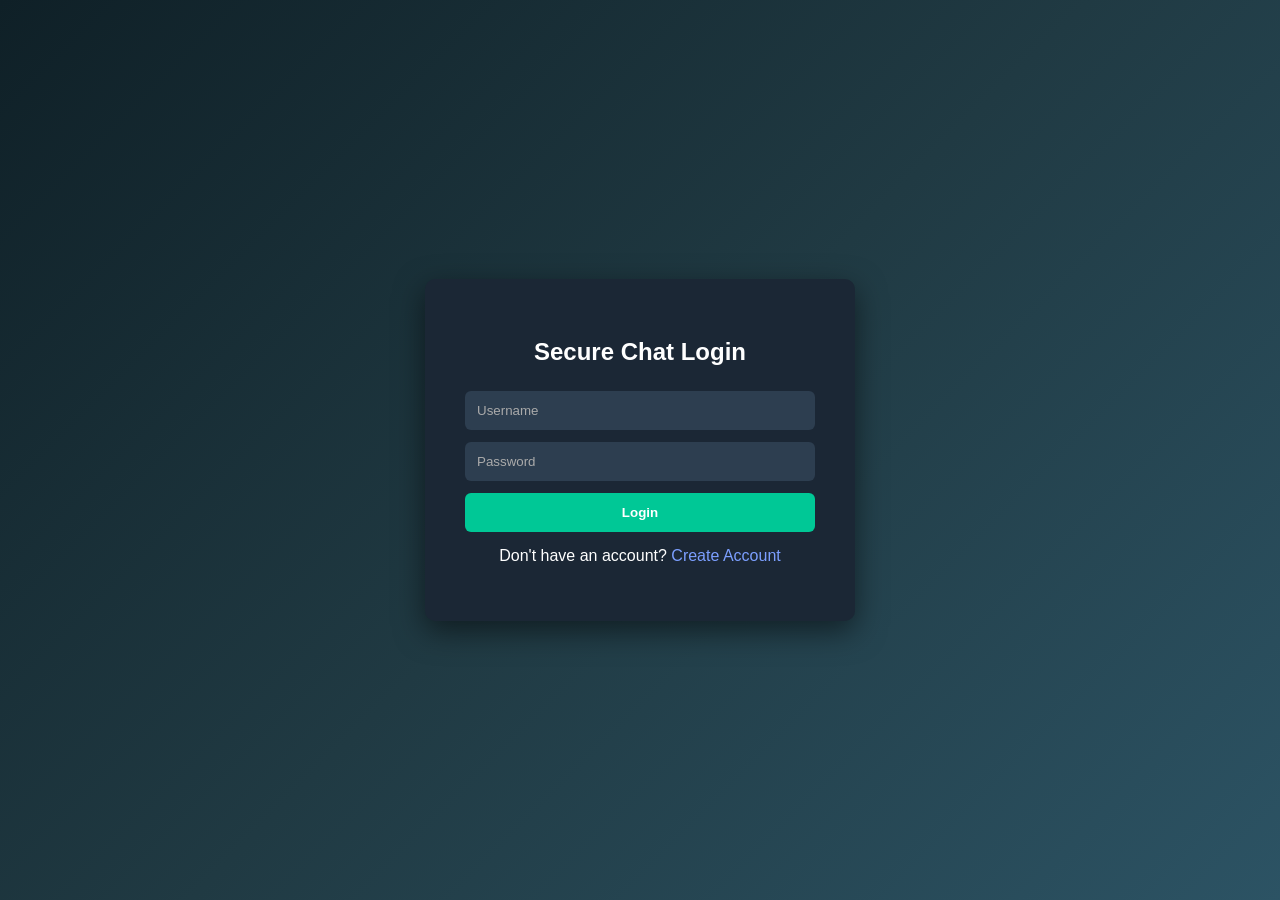
<file: templates/login.html>
<!DOCTYPE html>
<html>

<head>
<title>Secure Chat Login</title>
<link rel="stylesheet" href="/static/style.css">
</head>

<body>

<div class="authPage">

<div class="authBox">

<h2>Secure Chat Login</h2>

<form method="POST">

<input name="username" placeholder="Username" required>

<input name="password" type="password" placeholder="Password" required>

<button type="submit">Login</button>

</form>

<p>Don't have an account? 
<a href="/signup">Create Account</a>
</p>

</div>

</div>

</body>
</html>
</file>
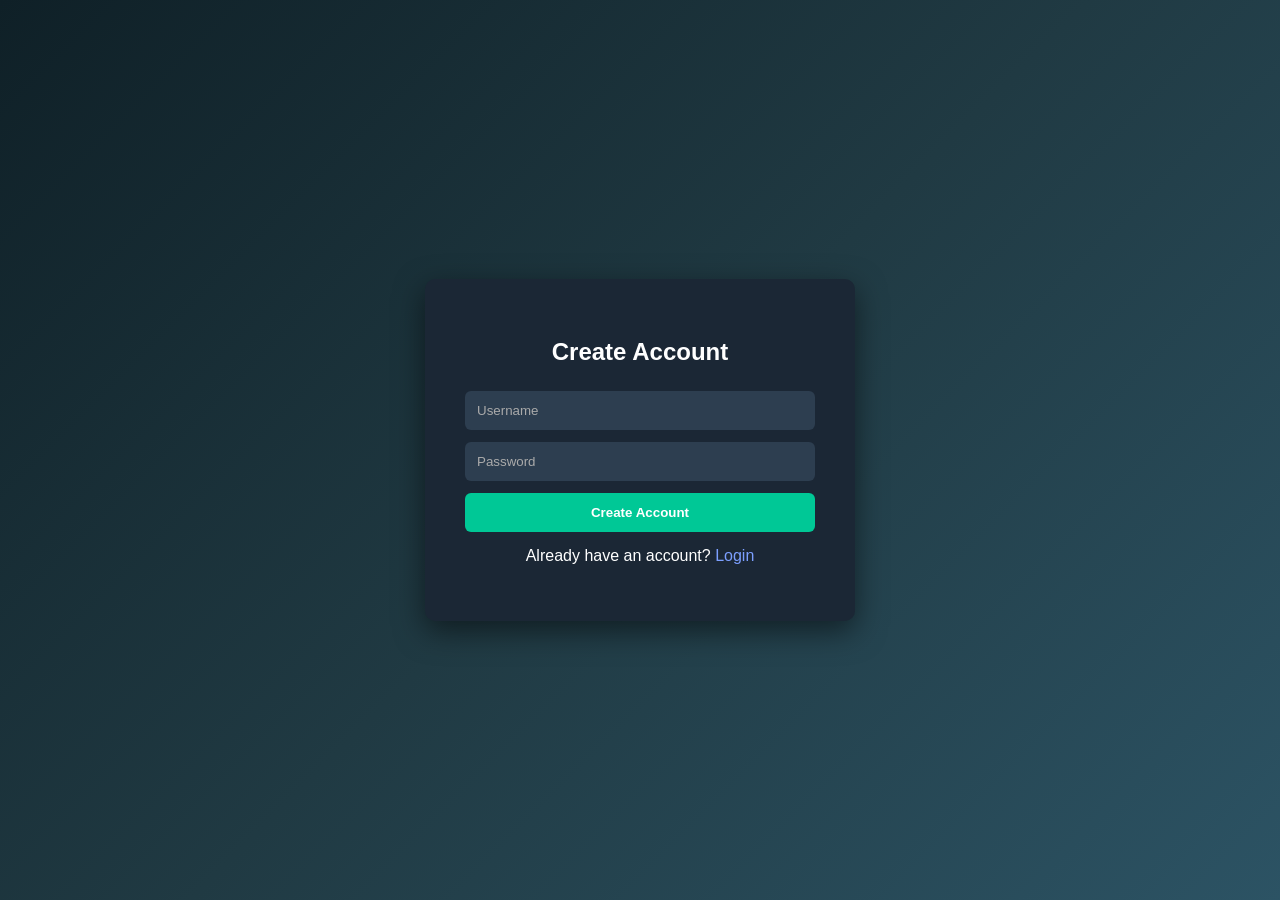
<file: templates/signup.html>
<!DOCTYPE html>
<html>

<head>
<title>Create Account</title>
<link rel="stylesheet" href="/static/style.css">
</head>

<body>

<div class="authPage">

<div class="authBox">

<h2>Create Account</h2>

<form method="POST">

<input name="username" placeholder="Username" required>

<input name="password" type="password" placeholder="Password" required>

<button type="submit">Create Account</button>

</form>

<p>Already have an account? 
<a href="/">Login</a>
</p>

</div>

</div>

</body>
</html>
</file>
<file: static/style.css>
/* ===== GLOBAL ===== */

body{
    margin:0;
    font-family: Arial, Helvetica, sans-serif;
    background: linear-gradient(135deg,#0f2027,#203a43,#2c5364);
    color:white;
}

/* ===== LOGIN & SIGNUP PAGE ===== */

.authPage{
    height:100vh;
    display:flex;
    justify-content:center;
    align-items:center;
}

.authBox{
    background:#1b2735;
    padding:40px;
    width:350px;
    border-radius:10px;
    text-align:center;
    box-shadow:0 10px 30px rgba(0,0,0,0.5);
}

.authBox h2{
    margin-bottom:25px;
}

.authBox form{
    display:flex;
    flex-direction:column;
}

.authBox input{
    padding:12px;
    margin-bottom:12px;
    border:none;
    border-radius:6px;
    background:#2d3e50;
    color:white;
}

.authBox input::placeholder{
    color:#aaa;
}

.authBox button{
    padding:12px;
    border:none;
    border-radius:6px;
    background:#00c896;
    color:white;
    font-weight:bold;
    cursor:pointer;
}

.authBox button:hover{
    background:#00b386;
}

.authBox p{
    margin-top:15px;
}

.authBox a{
    color:#7c9fff;
    text-decoration:none;
}

/* ===== CHAT LAYOUT ===== */

.container{
    display:flex;
    height:100vh;
}

/* SIDEBAR */

.sidebar{
    width:260px;
    background:#111b21;
    padding:20px;
}

.sidebar h3{
    margin-top:0;
    margin-bottom:10px;
}

.sidebar ul{
    list-style:none;
    padding:0;
}

.sidebar li{
    padding:8px;
    border-radius:6px;
    cursor:pointer;
}

.sidebar li:hover{
    background:#202c33;
}

/* CHAT AREA */

.chat{
    flex:1;
    display:flex;
    flex-direction:column;
    background:#0b141a;
}

/* CHAT HEADER */

.chatHeader{
    background:#202c33;
    padding:15px;
    font-weight:bold;
}

/* GROUP BAR */

.topBar{
    padding:10px;
    background:#111b21;
}

.topBar input{
    padding:8px;
    margin-right:8px;
    border:none;
    border-radius:6px;
    background:#2a3942;
    color:white;
}

.topBar button{
    padding:8px 14px;
    border:none;
    border-radius:6px;
    background:#00c896;
    color:white;
    cursor:pointer;
}

.topBar button:hover{
    background:#00b386;
}

/* CHAT MESSAGES */

#chat{
    flex:1;
    padding:15px;
    overflow-y:auto;
}

/* MESSAGE BUBBLE */

.message{
    background:#202c33;
    padding:10px;
    border-radius:8px;
    margin:6px 0;
    max-width:60%;
}

/* INPUT AREA */

.inputBar{
    display:flex;
    padding:10px;
    background:#111b21;
}

#msg{
    flex:1;
    padding:10px;
    border:none;
    border-radius:6px;
    background:#2a3942;
    color:white;
}

.inputBar button{
    margin-left:8px;
    padding:10px 14px;
    border:none;
    border-radius:6px;
    background:#00c896;
    color:white;
    cursor:pointer;
}

.inputBar button:hover{
    background:#00b386;
}

/* USER MESSAGE */

.myMessage{
background:#005c4b;
margin-left:auto;
}

/* OTHER MESSAGE */

.otherMessage{
background:#202c33;
margin-right:auto;
}

/* IMAGE PREVIEW */

.message img{
margin-top:6px;
max-width:200px;
border-radius:6px;
}

/* FILE LINK */

.message a{
color:#7c9fff;
text-decoration:none;
}

#chat{
flex:1;
padding:15px;
overflow-y:auto;
display:flex;
flex-direction:column;
}

.message{
max-width:60%;
padding:10px;
border-radius:8px;
margin:6px 0;
}

.myMessage{
background:#005c4b;
margin-left:auto;
}

.otherMessage{
background:#202c33;
margin-right:auto;
}

.userTag{
color:#00c6ff;
cursor:pointer;
}

.userTag:hover{
text-decoration:underline;
}

#msg{
flex:1;
resize:none;
min-height:40px;
max-height:120px;
overflow-y:auto;
padding:8px;
border-radius:6px;
border:none;
outline:none;
}
</file>
